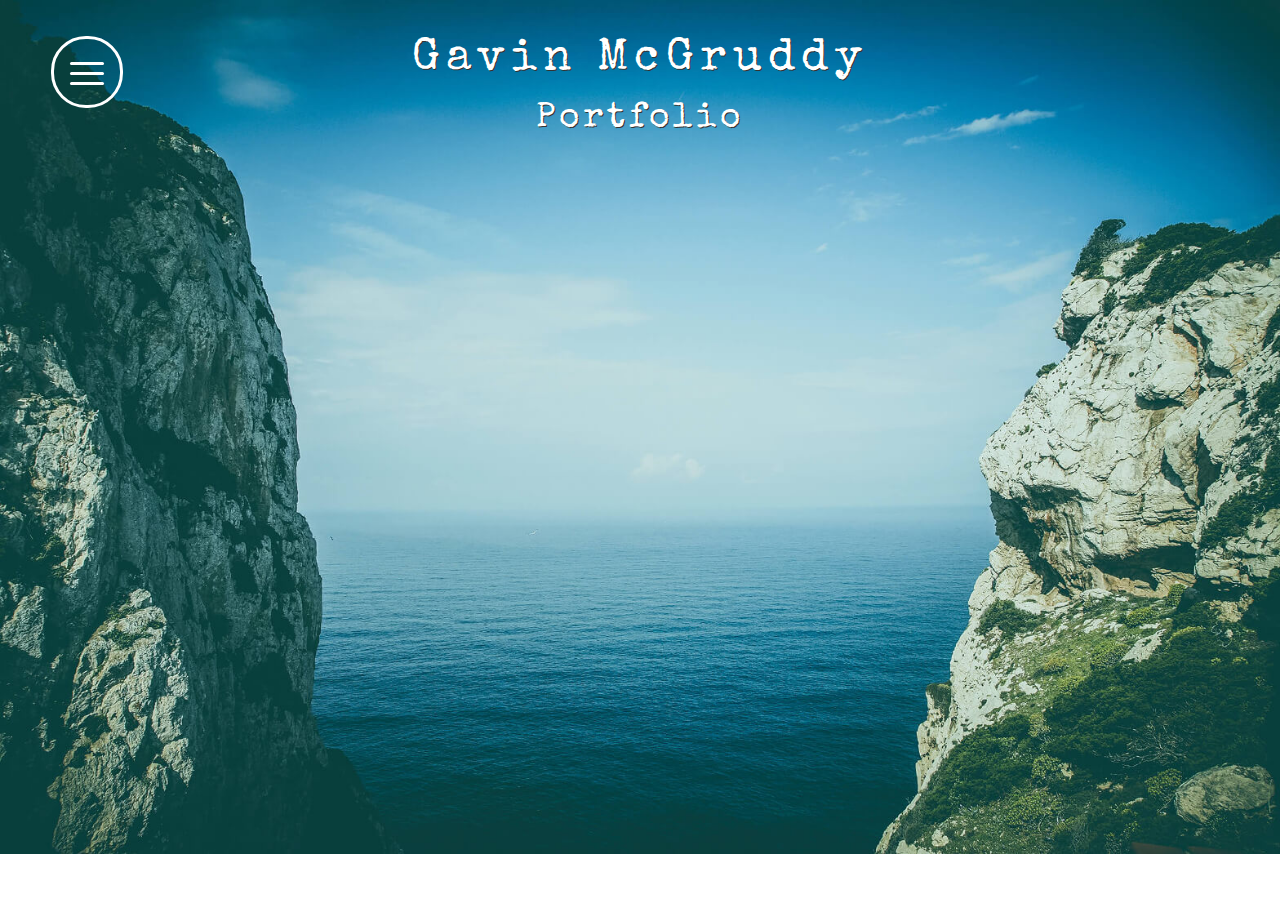
<file: index.html>
<!DOCTYPE HTML>
<html>

    <head>

        <title>Gavin McGruddy || Portfolio</title>
        <link rel="stylesheet" type="text/css" href="css/reset.css">
        <link rel="stylesheet" type="text/css" href="css/styles.css">
        <link rel="stylesheet" type="text/css" href="css/menu.css">

    </head>

    <body>

        <div id="container" class="home-container">
            <h1>Gavin McGruddy</h1>
            <h2>Portfolio</h2>
            <div class="overlay-navigation">
                <nav role="navigation">
                    <ul>
                        <li><a href="index.html" data-content="The beginning">Home</a></li>
                        <li><a href="about.html" data-content="Curious?">About</a></li>
                        <li><a href="skills.html" data-content="I got game">Skills</a></li>
                        <li><a href="works.html" data-content="Only the finest">Works</a></li>
                        <li><a href="contact.html" data-content="Don't hesitate">Contact</a></li>
                    </ul>
                </nav>
            </div><!-- eo#overlay-navigation -->
            <section class="home">
                <div class="open-overlay">
                    <span class="bar-top"></span>
                    <span class="bar-middle"></span>
                    <span class="bar-bottom"></span>
                </div>
            </section>
        </div><!-- eo#container -->
    </body>

    <script type="text/javascript" src="js/jquery-2.2.4.min.js"></script>
    <script type="text/javascript" src="js/script.js"></script>
    <script type="text/javascript" src="js/velocity.min.js"></script>
    <script type="text/javascript" src="js/velocity.ui.min.js"></script>
    <script type="text/javascript" src="js/menu.js"></script>

</html>
</file>
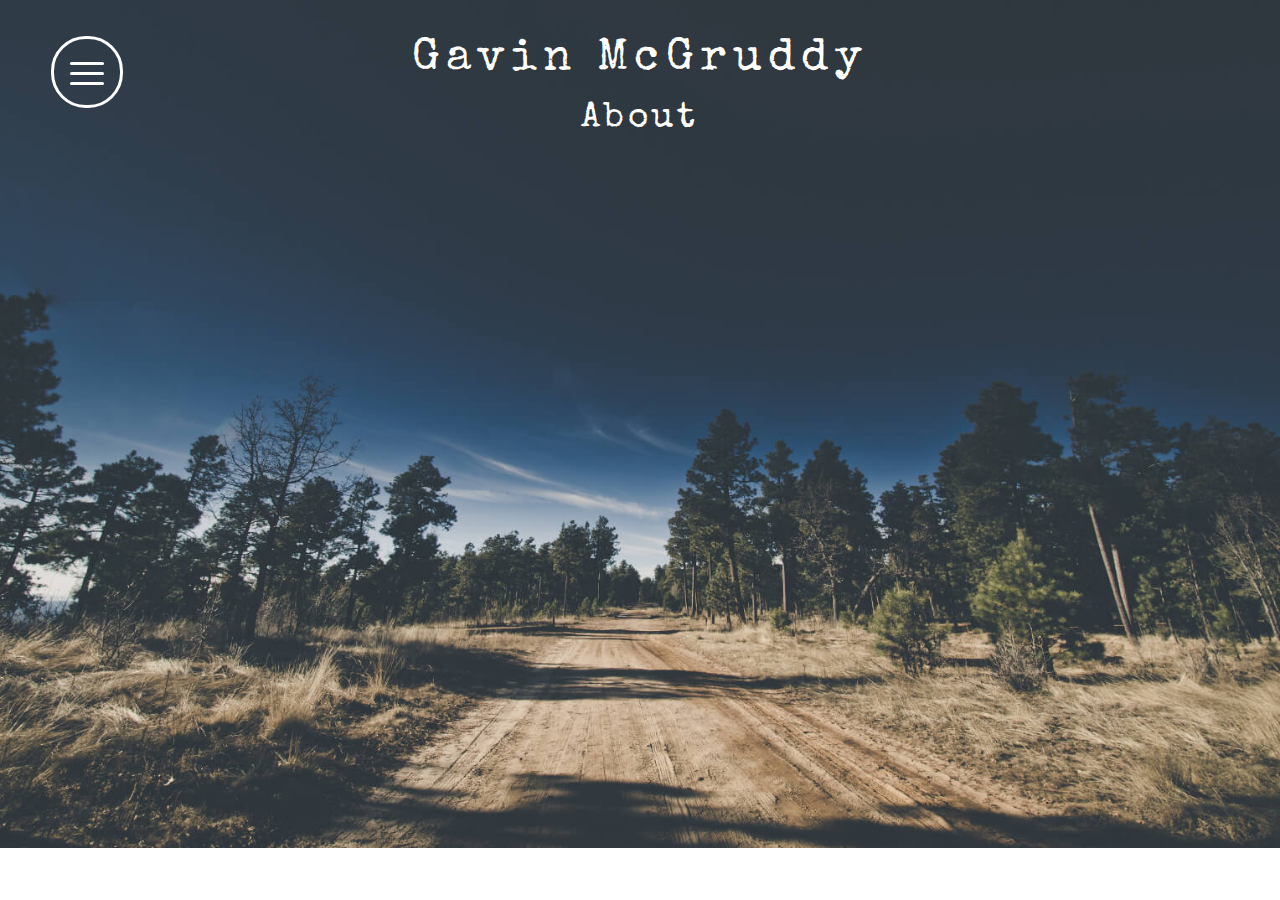
<file: about.html>
<!DOCTYPE HTML>
<html>

    <head>

        <title>Gavin McGruddy || Portfolio</title>
        <link rel="stylesheet" type="text/css" href="css/reset.css">
        <link rel="stylesheet" type="text/css" href="css/styles.css">
        <link rel="stylesheet" type="text/css" href="css/menu.css">

    </head>

    <body>

        <div id="container" class="about-container">
            <h1>Gavin McGruddy</h1>
            <h2>About</h2>
            <div class="overlay-navigation">
                <nav role="navigation">
                    <ul>
                        <li><a href="index.html" data-content="The beginning">Home</a></li>
                        <li><a href="about.html" data-content="Curious?">About</a></li>
                        <li><a href="skills.html" data-content="I got game">Skills</a></li>
                        <li><a href="works.html" data-content="Only the finest">Works</a></li>
                        <li><a href="contact.html" data-content="Don't hesitate">Contact</a></li>
                    </ul>
                </nav>
            </div><!-- eo#overlay-navigation -->
            <section class="home">
                <div class="open-overlay">
                    <span class="bar-top"></span>
                    <span class="bar-middle"></span>
                    <span class="bar-bottom"></span>
                </div>
            </section>
        </div><!-- eo#container -->
    </body>

    <script type="text/javascript" src="js/jquery-2.2.4.min.js"></script>
    <script type="text/javascript" src="js/script.js"></script>
    <script type="text/javascript" src="js/velocity.min.js"></script>
    <script type="text/javascript" src="js/velocity.ui.min.js"></script>
    <script type="text/javascript" src="js/menu.js"></script>

</html>
</file>
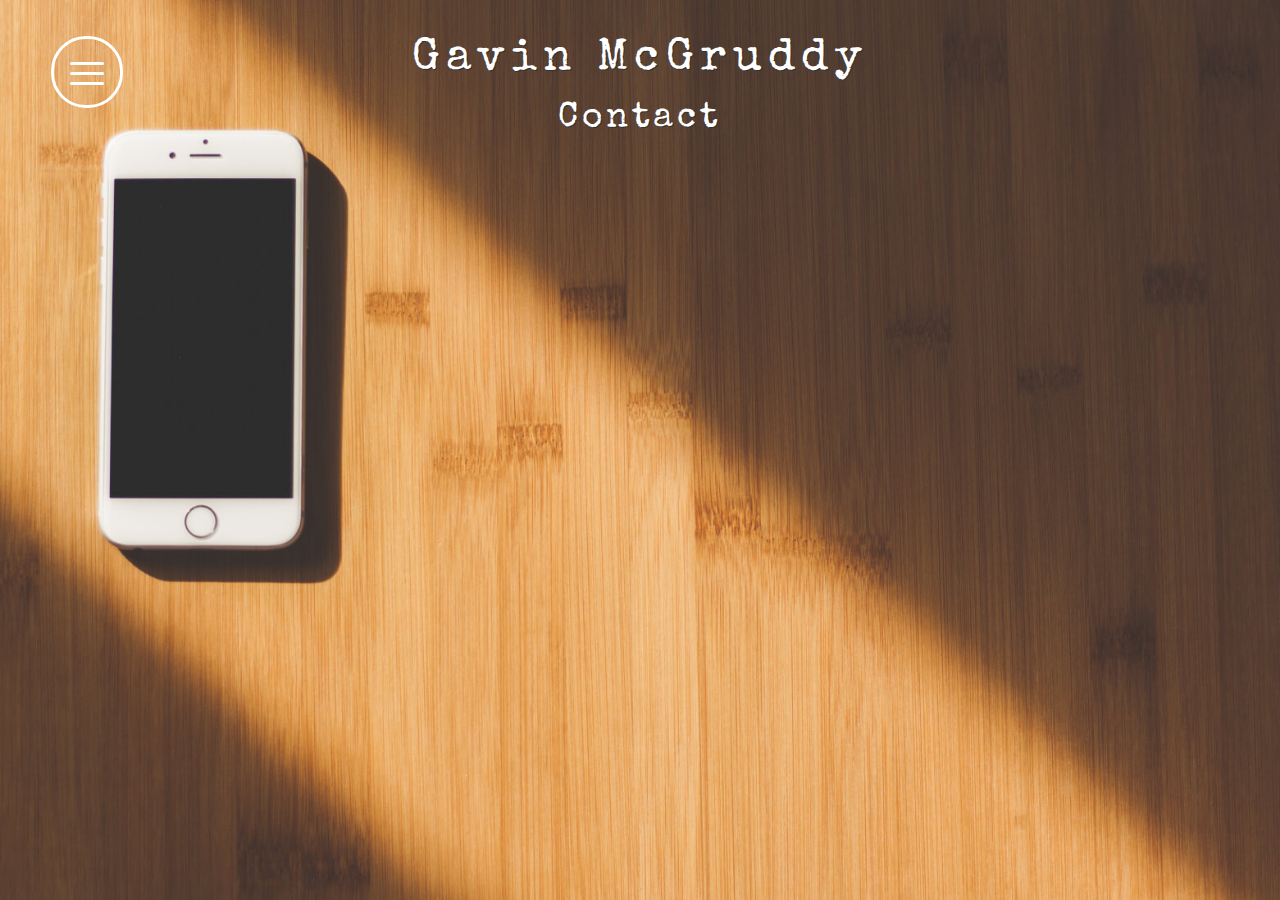
<file: contact.html>
<!DOCTYPE HTML>
<html>

    <head>

        <title>Gavin McGruddy || Portfolio</title>
        <link rel="stylesheet" type="text/css" href="css/reset.css">
        <link rel="stylesheet" type="text/css" href="css/styles.css">
        <link rel="stylesheet" type="text/css" href="css/menu.css">

    </head>

    <body>

        <div id="container" class="contact-container">
            <h1>Gavin McGruddy</h1>
            <h2>Contact</h2>
            <div class="overlay-navigation">
                <nav role="navigation">
                    <ul>
                        <li><a href="index.html" data-content="The beginning">Home</a></li>
                        <li><a href="about.html" data-content="Curious?">About</a></li>
                        <li><a href="skills.html" data-content="I got game">Skills</a></li>
                        <li><a href="works.html" data-content="Only the finest">Works</a></li>
                        <li><a href="contact.html" data-content="Don't hesitate">Contact</a></li>
                    </ul>
                </nav>
            </div><!-- eo#overlay-navigation -->
            <section class="home">
                <div class="open-overlay">
                    <span class="bar-top"></span>
                    <span class="bar-middle"></span>
                    <span class="bar-bottom"></span>
                </div>
            </section>
        </div><!-- eo#container -->
    </body>

    <script type="text/javascript" src="js/jquery-2.2.4.min.js"></script>
    <script type="text/javascript" src="js/script.js"></script>
    <script type="text/javascript" src="js/velocity.min.js"></script>
    <script type="text/javascript" src="js/velocity.ui.min.js"></script>
    <script type="text/javascript" src="js/menu.js"></script>

</html>
</file>
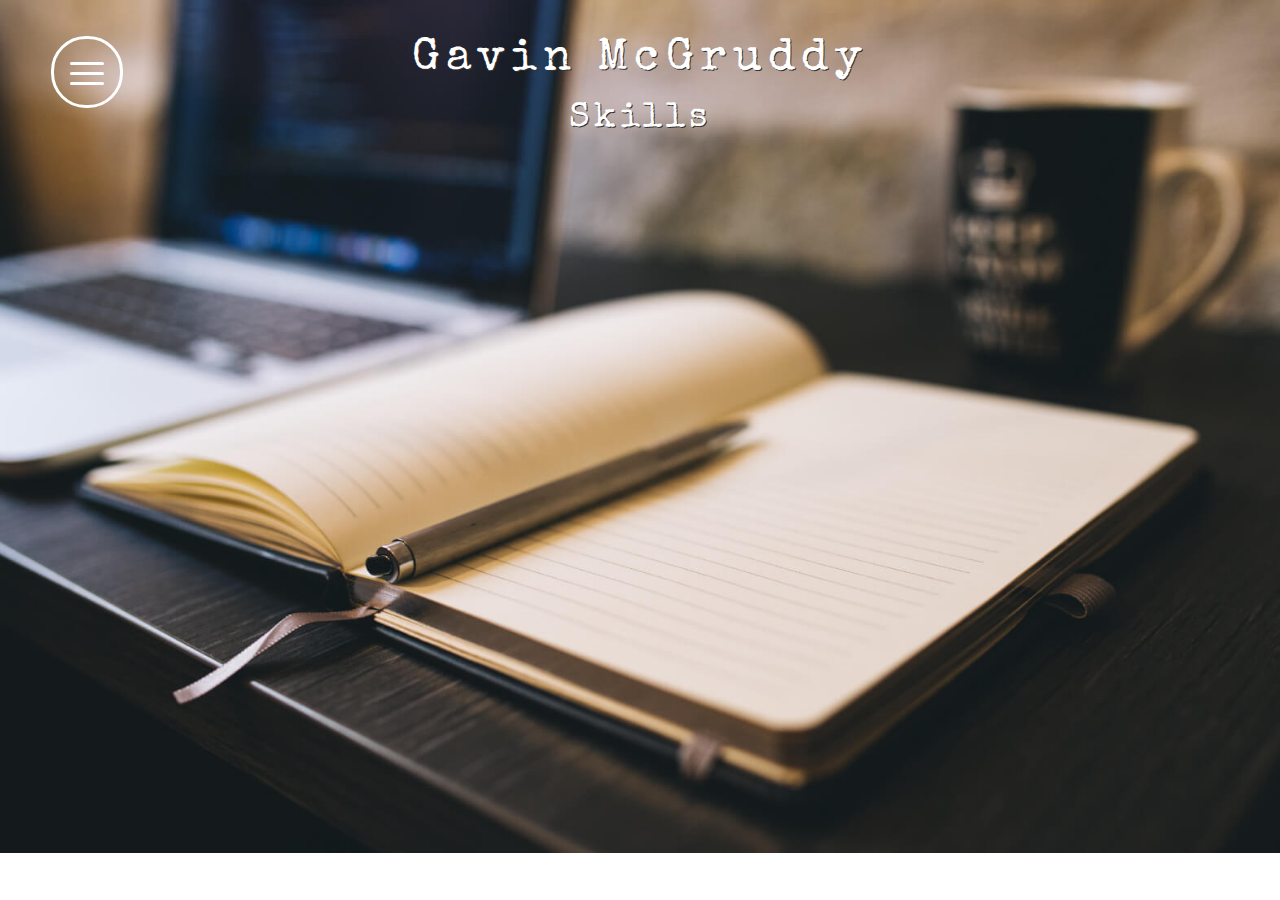
<file: skills.html>
<!DOCTYPE HTML>
<html>

    <head>

        <title>Gavin McGruddy || Portfolio</title>
        <link rel="stylesheet" type="text/css" href="css/reset.css">
        <link rel="stylesheet" type="text/css" href="css/styles.css">
        <link rel="stylesheet" type="text/css" href="css/menu.css">

    </head>

    <body>

        <div id="container" class="skills-container">
            <h1>Gavin McGruddy</h1>
            <h2>Skills</h2>
            <div class="overlay-navigation">
                <nav role="navigation">
                    <ul>
                        <li><a href="index.html" data-content="The beginning">Home</a></li>
                        <li><a href="about.html" data-content="Curious?">About</a></li>
                        <li><a href="skills.html" data-content="I got game">Skills</a></li>
                        <li><a href="works.html" data-content="Only the finest">Works</a></li>
                        <li><a href="contact.html" data-content="Don't hesitate">Contact</a></li>
                    </ul>
                </nav>
            </div><!-- eo#overlay-navigation -->
            <section class="home">
                <div class="open-overlay">
                    <span class="bar-top"></span>
                    <span class="bar-middle"></span>
                    <span class="bar-bottom"></span>
                </div>
            </section>
        </div><!-- eo#container -->
    </body>

    <script type="text/javascript" src="js/jquery-2.2.4.min.js"></script>
    <script type="text/javascript" src="js/script.js"></script>
    <script type="text/javascript" src="js/velocity.min.js"></script>
    <script type="text/javascript" src="js/velocity.ui.min.js"></script>
    <script type="text/javascript" src="js/menu.js"></script>

</html>
</file>
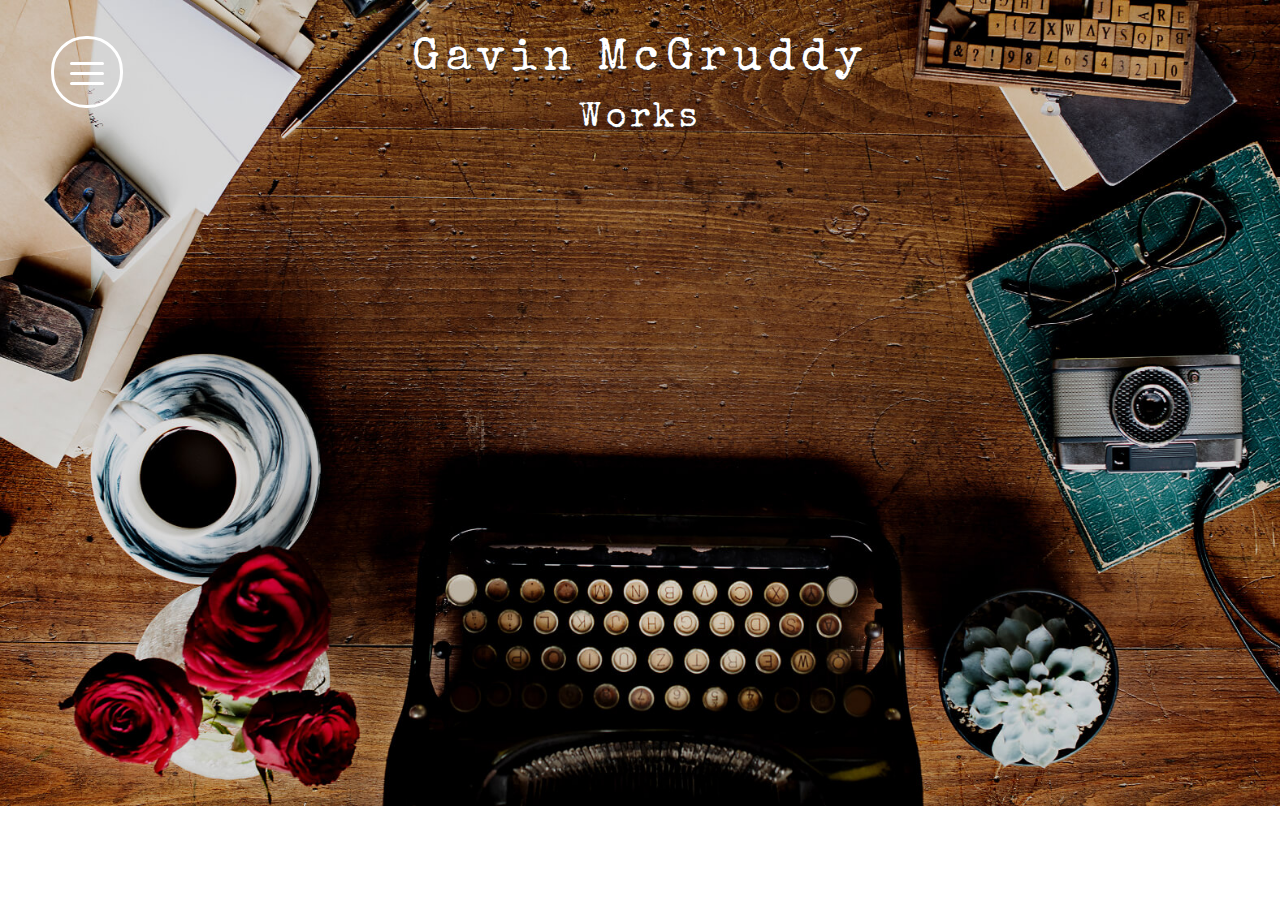
<file: works.html>
<!DOCTYPE HTML>
<html>

    <head>

        <title>Gavin McGruddy || Portfolio</title>
        <link rel="stylesheet" type="text/css" href="css/reset.css">
        <link rel="stylesheet" type="text/css" href="css/styles.css">
        <link rel="stylesheet" type="text/css" href="css/menu.css">

    </head>

    <body>

        <div id="container" class="works-container">
            <h1>Gavin McGruddy</h1>
            <h2>Works</h2>
            <div class="overlay-navigation">
                <nav role="navigation">
                    <ul>
                        <li><a href="index.html" data-content="The beginning">Home</a></li>
                        <li><a href="about.html" data-content="Curious?">About</a></li>
                        <li><a href="skills.html" data-content="I got game">Skills</a></li>
                        <li><a href="works.html" data-content="Only the finest">Works</a></li>
                        <li><a href="contact.html" data-content="Don't hesitate">Contact</a></li>
                    </ul>
                </nav>
            </div><!-- eo#overlay-navigation -->
            <section class="home">
                <div class="open-overlay">
                    <span class="bar-top"></span>
                    <span class="bar-middle"></span>
                    <span class="bar-bottom"></span>
                </div>
            </section>
        </div><!-- eo#container -->
    </body>

    <script type="text/javascript" src="js/jquery-2.2.4.min.js"></script>
    <script type="text/javascript" src="js/script.js"></script>
    <script type="text/javascript" src="js/velocity.min.js"></script>
    <script type="text/javascript" src="js/velocity.ui.min.js"></script>
    <script type="text/javascript" src="js/menu.js"></script>

</html>
</file>
<file: css/styles.css>
@import url('https://fonts.googleapis.com/css?family=Alegreya+Sans+SC|Bitter|Gentium+Basic|Jura|Quicksand|Rock+Salt|Special+Elite|Titillium+Web');
@import url('https://fonts.googleapis.com/css?family=Raleway');
body {
	margin:0;
	border: 0;
	padding: 0;
}
#container {
	font-family: 'Special Elite', cursive;
	/*font-family: 'Jura', sans-serif;*/
	/*font-family: 'Raleway', sans-serif;*/
	width: 100%;
	height: 100%;
	background-size: 100%;
	background-repeat: no-repeat;
	position: absolute;
	top:0;
}

.home-container {
	background-image: url('../img/home.jpg');	
}

.about-container {
	background-image: url('../img/about.jpg');	
}

.skills-container {
	background-image: url('../img/skills.jpg');	
}

.works-container {
	background-image: url('../img/works.jpg');	
}

.contact-container {
	background-image: url('../img/contact.jpg');	
}

h1, h2 {
	text-align: center;
	color: white;
	text-shadow: 1px 1px #333;
}

h1 {
	font-size:3.5vw;
	letter-spacing: .5vw;
	margin: 3vw 0px 0px;
}

h2 {
	font-size: 2.7vw;
	letter-spacing: .3vw;
	margin: 1.5vw 0px 0px;
}
</file>
<file: css/menu.css>
/*@import url(https://fonts.googleapis.com/css?family=Work+Sans:400,300,700|Open+Sans:400italic,300italic);
body {
  background-color: #fff
}

.home {
  width: 100%;
  height: 100vh;
  position: relative;
  background-image: url(https://images.unsplash.com/photo-1444927714506-8492d94b4e3d?ixlib=rb-0.3.5&q=80&fm=jpg&crop=entropy&s=067f0b097deff88a789e125210406ffe);
  background-size: cover;
  background-position: center center;
}*/


/* ====================================
Navigation 
==================================== */

.overlay-navigation {
  position: fixed;
  z-index: 99;
  top: 0;
  left: 0;
  width: 100%;
  height: 100%;
  /*background-color: hsla(0, 0%, 100%, 0.2);*/
  display: none;
  opacity: 0;
}

nav,
nav ul {
  width: 100%;
  height: 100%;
  margin: 0;
  padding: 0;
}

nav ul {
  display: -webkit-box;
  display: -ms-flexbox;
  display: flex;
  list-style: none;
}

nav ul li {
  -ms-flex-preferred-size: 20%;
  flex-basis: 20%;
  -webkit-box-pack: center;
  -ms-flex-pack: center;
  justify-content: center;
  -webkit-box-align: center;
  -ms-flex-align: center;
  align-items: center;
  height: 100%;
  overflow: hidden;
  opacity: 0;
  display: none;
}

nav li a {
  position: relative;
  top: 46%;
  color: #fff;
  text-transform: uppercase;
  font-family: 'Work sans', sans-serif;
  font-weight: 300;
  letter-spacing: 4px;
  text-decoration: none;
  display: block;
  text-align: center;
  font-size: 1.4rem;
  opacity: 0;
}

nav li a:before {
  content: '';
  width: 70px;
  height: 2px;
  background-color: #fff;
  position: absolute;
  top: 50%;
  left: 0;
  z-index: 100;
  -webkit-transform: translateX(-100%);
  transform: translateX(-100%);
  opacity: 0;
  -webkit-transition: all .2s linear;
  transition: all .2s linear;
}

nav li a:after {
  content: attr(data-content);
  font-size: 1rem;
  -webkit-transition: all .2s linear;
  transition: all .2s linear;
  opacity: 0;
  position: absolute;
  z-index: 100;
  color: #fff;
  display: block;
  margin-right: auto;
  margin-left: auto;
  left: 0;
  right: 0;
  bottom: -50px;
  text-transform: none;
  font-family: 'Open sans', sans-serif;
  font-weight: 300;
  font-style: italic;
  letter-spacing: 0;
}

nav li a:hover:before {
  -webkit-transform: translateX(0);
  transform: translateX(0);
  opacity: 1;
}

nav li a:hover:after {
  -webkit-transform: translateY(15px);
  transform: translateY(15px);
  opacity: 1;
}

nav li:nth-of-type(1) {
  background-color: #003056
}

nav li:nth-of-type(2) {
  background-color: #04518C
}

nav li:nth-of-type(3) {
  background-color: #00A1D9
}

nav li:nth-of-type(4) {
  background-color: #47D9BF
}

nav li:nth-of-type(5) {
  background-color: #F2D03B
}


/* ====================================
Burger king
==================================== */

.open-overlay {
  position: absolute;
  left: 4%;
  top: 4%;
  z-index: 100;
  width: 34px;
  height: 34px;
  display: block;
  cursor: pointer;
  padding: 1rem;
  border: 3px solid #FFF;
  border-radius: 35px;
}

.open-overlay span {
  display: block;
  height: 3px;
  background-color: #fff;
  cursor: pointer;
  margin-top: 7px;
  border-radius: 3px;
}

.animate-top-bar {
  -webkit-animation: animate-top-bar .6s linear 1 both;
  animation: animate-top-bar .6s linear 1 both
}

.animate-bottom-bar {
  -webkit-animation: animate-bottom-bar .6s linear 1 both;
  animation: animate-bottom-bar .6s linear 1 both
}

.animate-middle-bar {
  -webkit-animation: animate-middle-bar .6s linear 1 both;
  animation: animate-middle-bar .6s linear 1 both
}

.animate-border-color {
  -webkit-animation: animate-border-color .6s linear 1 both;
  animation: animate-border-color .6s linear 1 both
}

.animate-out-top-bar {
  -webkit-animation: animate-out-top-bar .6s linear 1 both;
  animation: animate-out-top-bar .6s linear 1 both
}

.animate-out-bottom-bar {
  -webkit-animation: animate-out-bottom-bar .6s linear 1 both;
  animation: animate-out-bottom-bar .6s linear 1 both
}

.animate-out-middle-bar {
  -webkit-animation: animate-out-middle-bar .6s linear 1 both;
  animation: animate-out-middle-bar .6s linear 1 both
}

.animate-out-border-color {
  -webkit-animation: animate-out-border-color .6s linear 1 both;
  animation: animate-out-border-color .6s linear 1 both
}


/* ====================================
Animation keyframes
==================================== */

@-webkit-keyframes animate-top-bar {
  0% {
    background-color: #fff;
  }
  50% {
    -webkit-transform: translateY(9px);
    transform: translateY(9px)
  }
  80% {
    -webkit-transform: translateY(5px);
    transform: translateY(5px);
    background-color: #fff
  }
  100% {
    -webkit-transform: translateY(0);
    transform: translateY(0);
    background-color: #fff;
  }
}

@keyframes animate-top-bar {
  0% {
    background-color: #fff;
  }
  50% {
    -webkit-transform: translateY(9px);
    transform: translateY(9px)
  }
  80% {
    -webkit-transform: translateY(5px);
    transform: translateY(5px);
    background-color: #fff
  }
  100% {
    -webkit-transform: translateY(0);
    transform: translateY(0);
    background-color: #fff;
  }
}

@-webkit-keyframes animate-bottom-bar {
  0% {
    background-color: #fff;
  }
  50% {
    -webkit-transform: translateY(-9px);
    transform: translateY(-9px)
  }
  80% {
    -webkit-transform: translateY(-5px);
    transform: translateY(-5px);
    background-color: #fff;
  }
  100% {
    -webkit-transform: translateY(0);
    transform: translateY(0);
    background-color: #fff;
  }
}

@keyframes animate-bottom-bar {
  0% {
    background-color: #fff;
  }
  50% {
    -webkit-transform: translateY(-9px);
    transform: translateY(-9px)
  }
  80% {
    -webkit-transform: translateY(-5px);
    transform: translateY(-5px);
    background-color: #fff;
  }
  100% {
    -webkit-transform: translateY(0);
    transform: translateY(0);
    background-color: #fff;
  }
}

@-webkit-keyframes animate-middle-bar {
  0% {
    background-color: #fff;
  }
  80% {
    background-color: #fff;
  }
  100% {
    background-color: #fff;
  }
}

@keyframes animate-middle-bar {
  0% {
    background-color: #fff;
  }
  80% {
    background-color: #fff;
  }
  100% {
    background-color: #fff;
  }
}

@-webkit-keyframes animate-border-color {
  0% {
    border-color: #fff;
  }
  80% {
    border-color: #fff;
  }
  100% {
    border-color: #fff;
  }
}

@keyframes animate-border-color {
  0% {
    border-color: #fff;
  }
  80% {
    border-color: #fff;
  }
  100% {
    border-color: #fff;
  }
}

@-webkit-keyframes animate-out-top-bar {
  0% {
    background-color: #fff
  }
  50% {
    -webkit-transform: translateY(9px);
    transform: translateY(9px)
  }
  80% {
    -webkit-transform: translateY(5px);
    transform: translateY(5px);
    background-color: #fff
  }
  100% {
    -webkit-transform: translateY(0);
    transform: translateY(0);
    background-color: #FFF;
  }
}

@keyframes animate-out-top-bar {
  0% {
    background-color: #fff
  }
  50% {
    -webkit-transform: translateY(9px);
    transform: translateY(9px)
  }
  80% {
    -webkit-transform: translateY(5px);
    transform: translateY(5px);
    background-color: #fff
  }
  100% {
    -webkit-transform: translateY(0);
    transform: translateY(0);
    background-color: #FFF;
  }
}

@-webkit-keyframes animate-out-bottom-bar {
  0% {
    background-color: #fff
  }
  50% {
    -webkit-transform: translateY(-9px);
    transform: translateY(-9px)
  }
  80% {
    -webkit-transform: translateY(-5px);
    transform: translateY(-5px);
    background-color: #fff;
  }
  100% {
    -webkit-transform: translateY(0);
    transform: translateY(0);
    background-color: #FFF;
  }
}

@keyframes animate-out-bottom-bar {
  0% {
    background-color: #fff
  }
  50% {
    -webkit-transform: translateY(-9px);
    transform: translateY(-9px)
  }
  80% {
    -webkit-transform: translateY(-5px);
    transform: translateY(-5px);
    background-color: #fff;
  }
  100% {
    -webkit-transform: translateY(0);
    transform: translateY(0);
    background-color: #FFF;
  }
}

@-webkit-keyframes animate-out-middle-bar {
  0% {
    background-color: #fff
  }
  80% {
    background-color: #fff;
  }
  100% {
    background-color: #fff;
  }
}

@keyframes animate-out-middle-bar {
  0% {
    background-color: #fff
  }
  80% {
    background-color: #fff;
  }
  100% {
    background-color: #fff;
  }
}

@-webkit-keyframes animate-out-border-color {
  0% {
    border-color: #fff
  }
  80% {
    border-color: #fff;
  }
  100% {
    border-color: #fff;
  }
}

@keyframes animate-out-border-color {
  0% {
    border-color: #fff
  }
  80% {
    border-color: #fff;
  }
  100% {
    border-color: #fff;
  }
}

.home a {
  font-family: "Work Sans", sans-serif;
  color: #222;
  font-weight: 300;
  font-size: 12px;
  text-transform: uppercase;
  text-decoration: none;
  position: absolute;
  z-index: 10;
  top: 50px;
  left: 50px;
  padding-bottom: 3px;
  border-bottom: 1px solid #222;
}

@media (max-width: 640px) {
  nav ul {
    -webkit-box-orient: vertical;
    -webkit-box-direction: normal;
    -ms-flex-direction: column;
    flex-direction: column;
  }
  nav ul li {
    height: 20%;
  }
  nav ul li a {
    font-size: 11px;
  }
  nav li a:after {
    font-size: 0.6rem;
    bottom: -25px;
  }
  nav li a:hover:after {
    -webkit-transform: translateY(0);
            transform: translateY(0);
  }
  .open-overlay {
    right: 1rem;
  }
  nav li a:before {
    width: 25px;
  }
}
</file>
